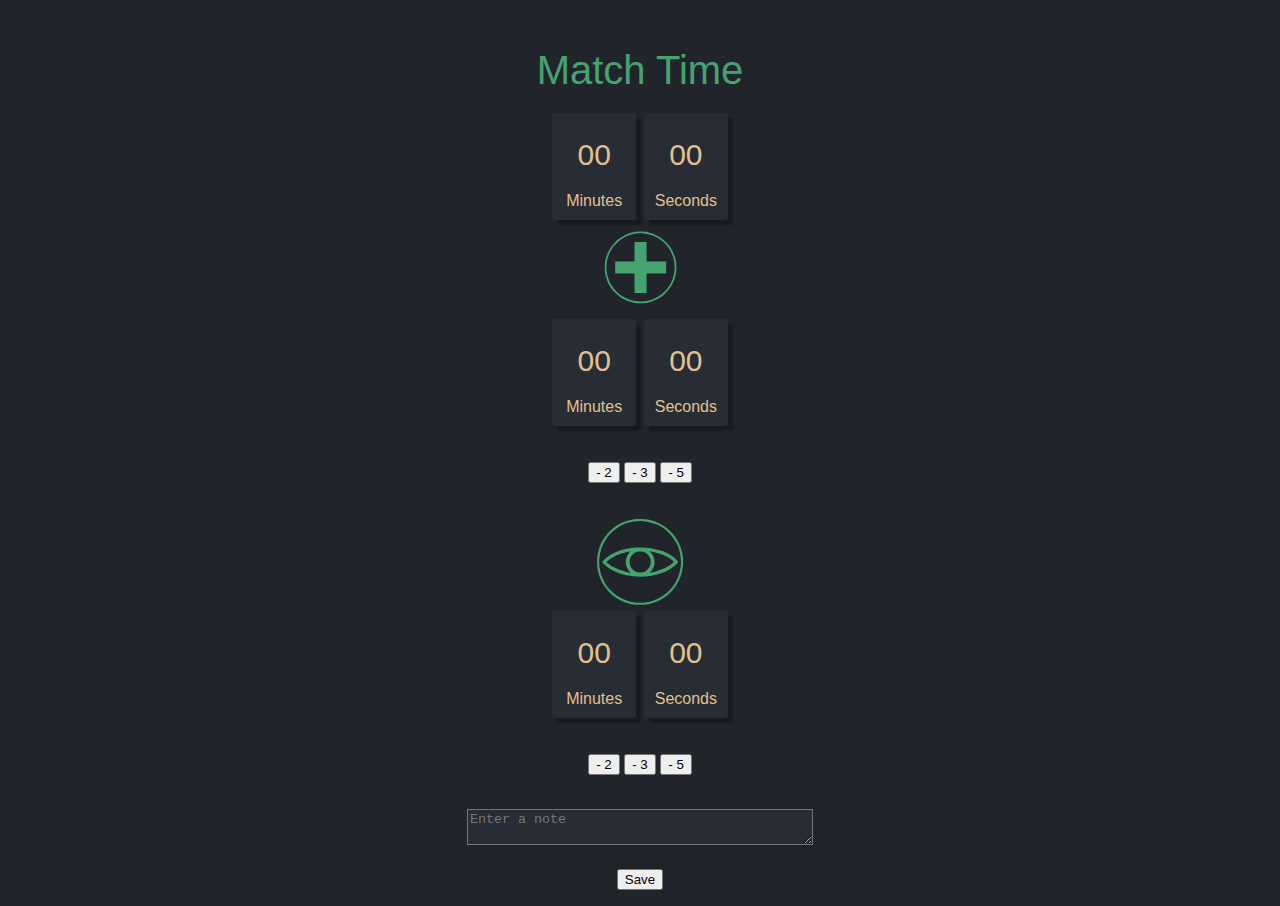
<file: index.html>
<!DOCTYPE html>

<html>
  <head>
    <meta charset="UTF-8">
    <meta name="viewport" content="width=device-width, maximum-scale=1, minimum-scale=1" />
    <link rel="stylesheet" href="application.css">
    <script src="clock.js"></script>
    <link rel="icon" href="clock.ico" />
    <title> OverMatch </title
  </head>
  <body>
    <div>
      <h1 class='green' id='match'>Match Time</h1>
    </br>
      <div class="clock" id="clock-one">
        <div>
          <span class="minutes">00</span>
          <div class="smalltext">Minutes</div>
        </div>
        <div>
          <span class="seconds">00</span>
          <div class="smalltext">Seconds</div>
        </div>
      </div>
    </div>
    <div>
      <div>
        <span class='shield green' id='shield'></span>
      </div>
      <div>
        <span>
          <span class="clock" id="clock-two">
            <div>
              <span class="minutes">00</span>
              <div class="smalltext">Minutes</div>
            </div>
            <div>
              <span class="seconds">00</span>
              <div class="smalltext">Seconds</div>
            </div>
          </span>
        </span>
      </div>
      <br></br>
      <div>
        <span><button id="clock-two-minus-two">- 2</button></span>
        <span><button id="clock-two-minus-three">- 3</button></span>
        <span><button id="clock-two-minus-five">- 5</button></span>
      </div>
      <div>
        <ul class="shield-laps" id="shield-laps"></ul>
        <span class='shield-hist'></span>
      </div>
    </div>
    <div>
      <div>
        <span class='eye green' id='eye'></span>
      </div>
      <div>
        <span class="clock" id="clock-three">
          <div>
            <span class="minutes">00</span>
            <div class="smalltext">Minutes</div>
          </div>
          <div>
            <span class="seconds">00</span>
            <div class="smalltext">Seconds</div>
          </div>
        </span>
      </div>
      <br></br>
      <div>
        <span><button id="clock-three-minus-two">- 2</button></span>
        <span><button id="clock-three-minus-three">- 3</button></span>
        <span><button id="clock-three-minus-five">- 5</button></span>
      </div>
      <div>
        <ul class="invis-laps" id="invis-laps"></ul>
        <span class='invis-hist'>
        </span>
      </div>
    </div>
    <div>
      <textarea class="note" id="note" placeholder="Enter a note"></textarea>
    </br>
      <button class"save-note" id="note-button" onclick="saveNote()">Save</button>
      <ul class="note-list" id="note-list">
      </ul>
    </div>
  </body>
</html>
</file>
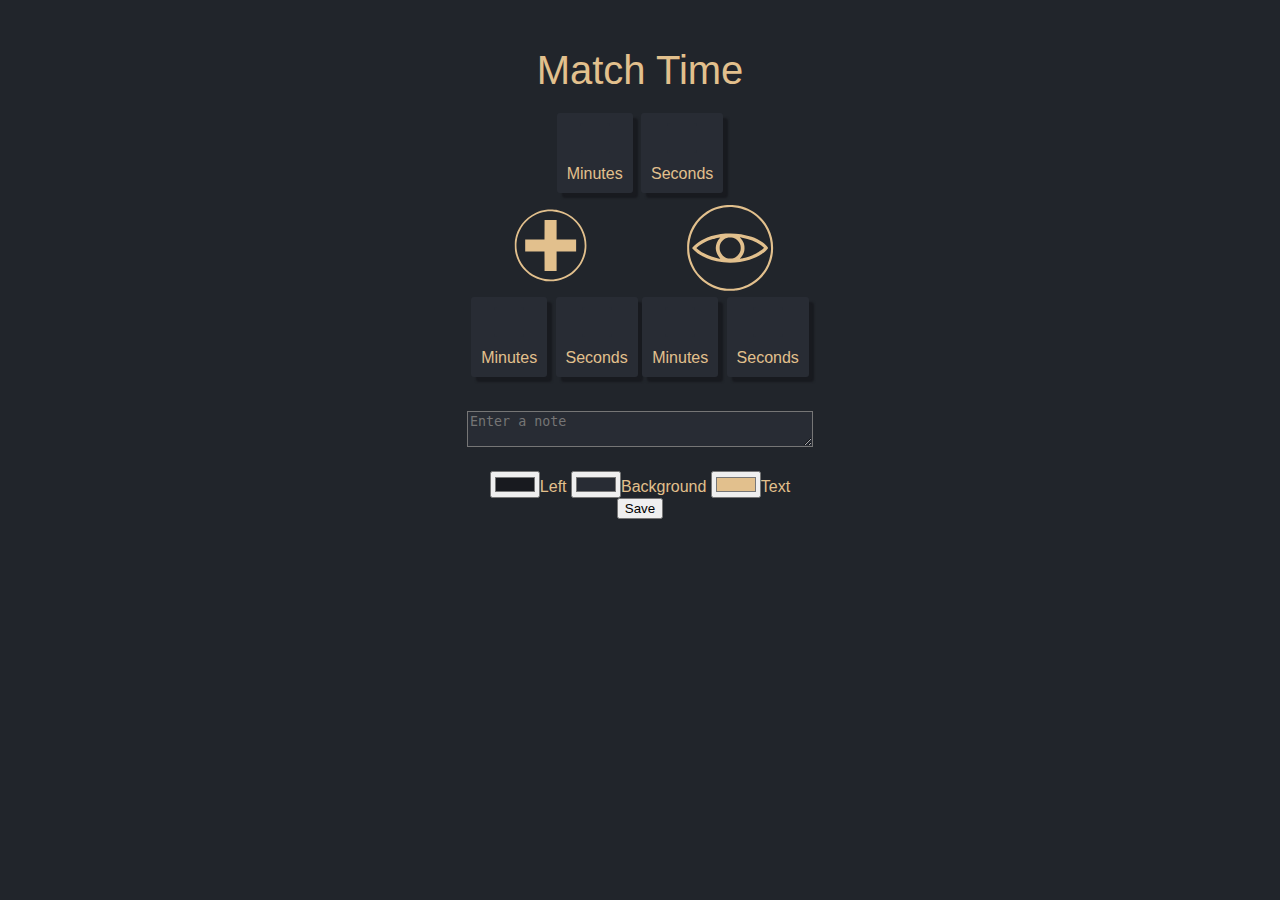
<file: timer_app.html>
<!DOCTYPE html>

<html>
  <head>
    <meta charset="UTF-8">
    <link rel="stylesheet" href="application.css">
    <script src="clock.js"></script>
    <link rel="icon" href="clock.ico" />
    <title> Timer </title
  </head>
  <body>
    <div>
      <h1 id='match'>Match Time</h1>
    </br>
      <div class="clock" id="clock-one">
        <div>
          <span class="minutes"></span>
          <div class="smalltext">Minutes</div>
        </div>
        <div>
          <span class="seconds"></span>
          <div class="smalltext">Seconds</div>
        </div>
      </div>
    </div>

    <div>
      <span class='shield' id='shield'></span>
      <span class='eye' id='eye'></span>
    </div>

    <div>
      <span>
        <span class="clock" id="clock-two">
          <div>
            <span class="minutes"></span>
            <div class="smalltext">Minutes</div>
          </div>
          <div>
            <span class="seconds"></span>
            <div class="smalltext">Seconds</div>
          </div>
        </span>
      </span>
      <span>
        <span class="clock" id="clock-three">
          <div>
            <span class="minutes"></span>
            <div class="smalltext">Minutes</div>
          </div>
          <div>
            <span class="seconds"></span>
            <div class="smalltext">Seconds</div>
          </div>
        </span>
      </span>
    </div>
    <div>
      <ul class="shield-laps" id="shield-laps"></ul>
      <ul class="invis-laps" id="invis-laps"></ul>
      <span class='shield-hist'>
      </span>
      <span class='invis-hist'>
      </span>
    </div>
    <div>
      <textarea class="note" id="note" placeholder="Enter a note"></textarea>
    </br>
      <span class="color"><input type="color" id="colorOne" value="#181a1f">Left</input></span>
      <span class="color"><input type="color" id="colorTwo" value="#282c34">Background</input></span>
      <span class="color"><input type="color" id="colorThree" value="#e2c08d">Text</input></span>
      </br>
      <button class"save-note" id="note-button" onclick="saveNote()">Save</button>
      <ul class="note-list" id="note-list">
      </ul>
    </div>
  </body>
</html>
</file>
<file: application.css>
body{
  min-width: 414px;
  min-height: 736px;
	text-align: center;
	background: #21252b;
  font-family: sans-serif;
  font-weight: 100;
}

h1{
  cursor: pointer;
  text-align: center;
  display: inline-block;
  color: #e2c08d;
  font-weight: 100;
  font-size: 40px;
  margin: 40px 0px 20px;
}

h1.green{
  color: #44a36f;
}

h3{
  color: #e2c08d;
  font-weight: 100;
  font-size: 20px;
  margin: 40px 0px 20px;
}

.clock{
	font-family: sans-serif;
	color: #e2c08d;
	display: inline-block;
	font-weight: 100;
	text-align: center;
	font-size: 30px;
}

.clock > div{
	padding: 10px;
	border-radius: 3px;
	background: #282c34;
  box-shadow: 5px 5px 2px #181a1f;
	display: inline-block;
}

.clock div > span{
	padding: 15px;
	border-radius: 3px;
	background: #282c34;
	display: inline-block;
}

.smalltext{
	padding-top: 5px;
	font-size: 16px;
}

.reset-button{
  background: #282c34;
  border-color: 181a1f;
  color: #e2c08d;
  width: 105px;
  height: 35px;
}

.eye{
  cursor: not-allowed;
  padding-right: 100px;
  padding-bottom: 15px;
  margin-top: 10px;
  display: inline-block;
  width: 75px;
  height: 75px;
  background-image: url("eye.svg");
  background-color: #21252b;
  background-repeat: no-repeat;
  background-position: center;
  visibility: visible;
}

.green{
  color: #44a36f;
}

.eye.green{
  cursor: pointer;
  background-image: url("eye-green.svg");
}

.eye.red{
  cursor: pointer;
  background-image: url("eye-red.svg");
}

ul.invis-laps{
  color: #e2c08d;
  list-style-type: none;
  margin:  10px 0px 10px 0px;
  padding: 0;
  display: inline-block;
}

.shield{
  cursor: not-allowed;
  padding-right: 100px;
  margin-bottom: 10px;
  margin-top: 10px;
  display: inline-block;
  width: 75px;
  height: 75px;
  background-image: url("shield.svg");
  background-color: #21252b;
  background-repeat: no-repeat;
  background-position: center;
  visibility: visible;
}

ul.shield-laps{
  color: #e2c08d;
  list-style-type: none;
  margin: 10px 0 10px 10px;
  padding: 0;
  display: inline-block;
}

.shield.green{
  cursor: pointer;
  background-image: url("shield-green.svg");
}

.shield.red{
  cursor: pointer;
  background-image: url("shield-red.svg");
}

.note{
  margin-top: 10px;
  margin-bottom: 20px;
  width: 340px;
  color: #e2c08d;
  background-color: #282c34;
}

.note-list{
  padding: 0;
  list-style-type: none;
  border-left-width: 6px;
  border-left-style: solid;
  border-left-color: #0065ff:
}

.save-note{
  background-color: #2f84ea;
  width: 70px;
  height: 35px;
}

.color{
  color: #e2c08d;
}
</file>
